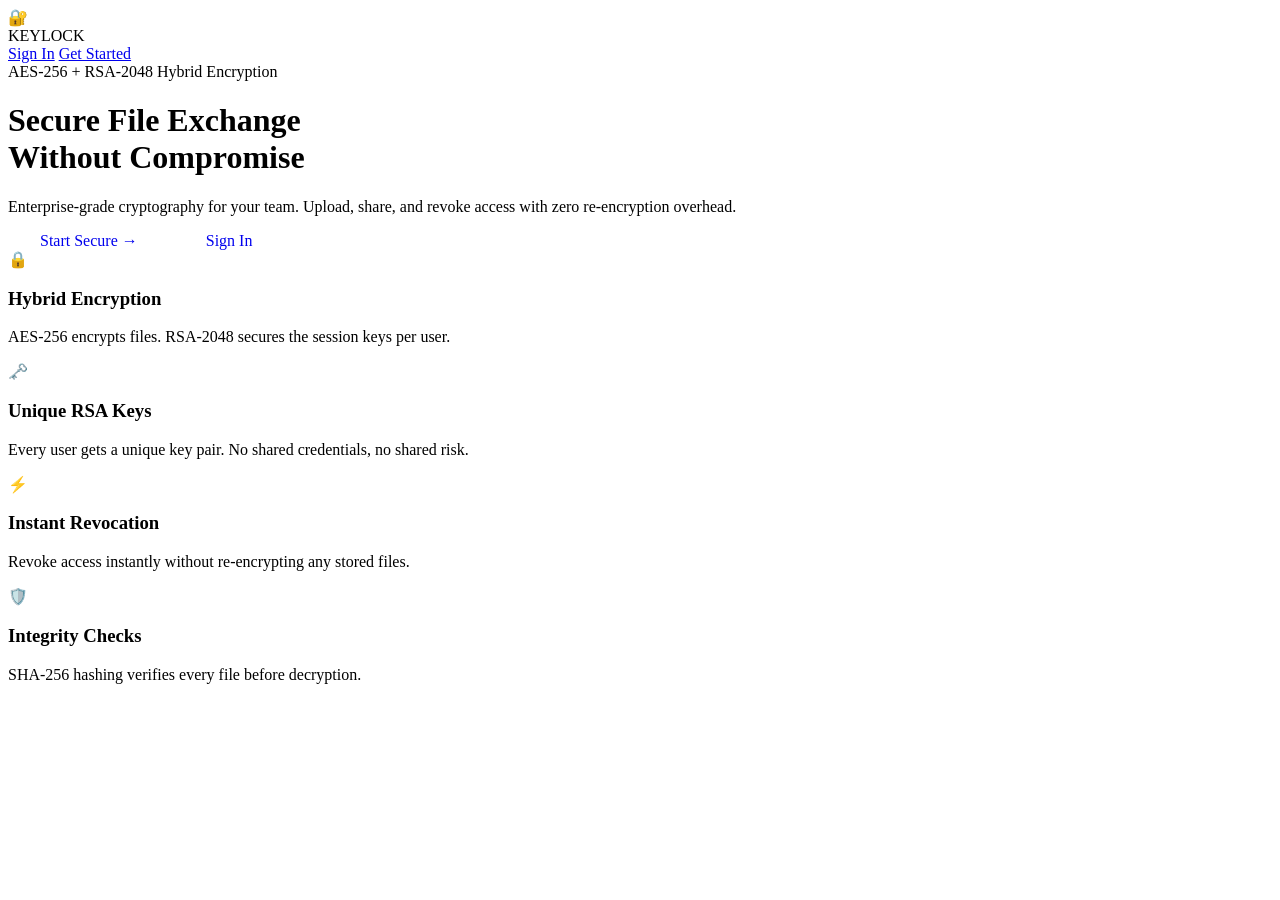
<file: src/main/resources/templates/index.html>
<!DOCTYPE html>
<html lang="en" xmlns:th="http://www.thymeleaf.org">
<head>
    <meta charset="UTF-8"/>
    <meta name="viewport" content="width=device-width, initial-scale=1.0"/>
    <title>KeyLock  — Secure File Exchange</title>
    <link rel="stylesheet" th:href="@{/css/style.css}"/>
</head>
<body>

<nav class="navbar">
    <div class="logo">
        <div class="logo-icon">🔐</div>
        KEYLOCK 
    </div>
    <div class="nav-links">
        <a href="/login" class="nav-btn">Sign In</a>
        <a href="/register" class="nav-btn primary">Get Started</a>
    </div>
</nav>

<div class="hero">
    <div class="hero-glow"></div>
    <div class="badge">AES-256 + RSA-2048 Hybrid Encryption</div>
    <h1>Secure File Exchange<br/>Without Compromise</h1>
    <p>Enterprise-grade cryptography for your team. Upload, share, and revoke access with zero re-encryption overhead.</p>
    <div class="hero-btns">
        <a href="/register" class="btn btn-primary" style="width:auto;padding:13px 32px;text-decoration:none">Start Secure →</a>
        <a href="/login" class="btn btn-outline" style="width:auto;padding:13px 32px;text-decoration:none">Sign In</a>
    </div>
</div>

<div class="feature-grid">
    <div class="feat-card">
        <div class="feat-icon">🔒</div>
        <h3>Hybrid Encryption</h3>
        <p>AES-256 encrypts files. RSA-2048 secures the session keys per user.</p>
    </div>
    <div class="feat-card">
        <div class="feat-icon">🗝️</div>
        <h3>Unique RSA Keys</h3>
        <p>Every user gets a unique key pair. No shared credentials, no shared risk.</p>
    </div>
    <div class="feat-card">
        <div class="feat-icon">⚡</div>
        <h3>Instant Revocation</h3>
        <p>Revoke access instantly without re-encrypting any stored files.</p>
    </div>
    <div class="feat-card">
        <div class="feat-icon">🛡️</div>
        <h3>Integrity Checks</h3>
        <p>SHA-256 hashing verifies every file before decryption.</p>
    </div>
</div>

</body>
</html>
</file>
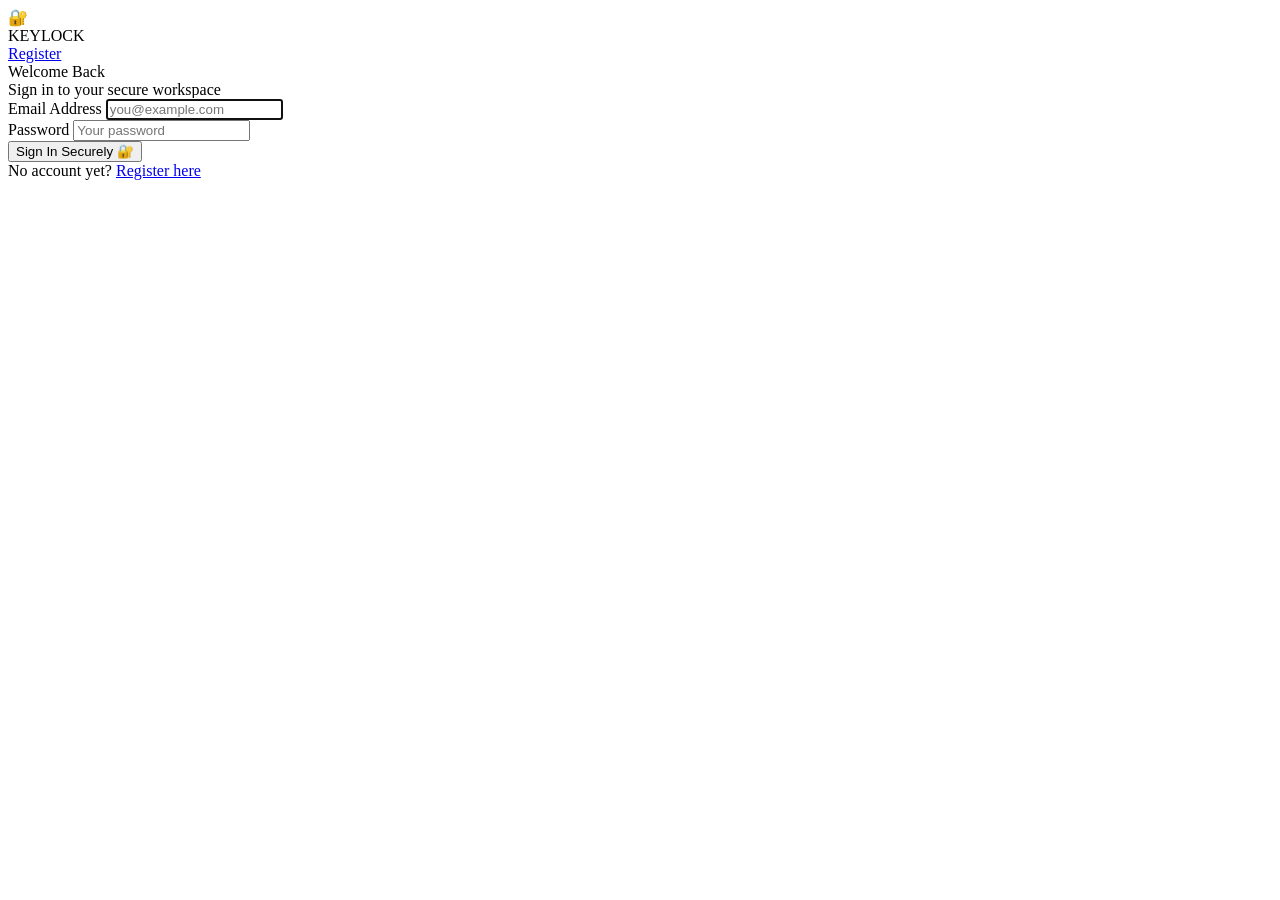
<file: src/main/resources/templates/login.html>
<!DOCTYPE html>
<html lang="en" xmlns:th="http://www.thymeleaf.org">
<head>
    <meta charset="UTF-8"/>
    <meta name="viewport" content="width=device-width, initial-scale=1.0"/>
    <title>Login — KeyLock </title>
    <link rel="stylesheet" th:href="@{/css/style.css}"/>
</head>
<body>

<nav class="navbar">
    <div class="logo"><div class="logo-icon">🔐</div>KEYLOCK </div>
    <div class="nav-links">
        <a href="/register" class="nav-btn primary">Register</a>
    </div>
</nav>

<div class="auth-wrap">
    <div class="auth-box">
        <div class="auth-title">Welcome Back</div>
        <div class="auth-sub">Sign in to your secure workspace</div>

        <!-- Error Message -->
        <div th:if="${error}" class="alert alert-error" th:text="${error}"></div>

        <!-- Logout / Success Message -->
        <div th:if="${message}" class="alert alert-success" th:text="${message}"></div>

        <form th:action="@{/login}" method="post">
            <input type="hidden" th:name="${_csrf.parameterName}" th:value="${_csrf.token}"/>

            <div class="form-group">
                <label>Email Address</label>
                <input type="email" name="username" placeholder="you@example.com" required autofocus/>
            </div>

            <div class="form-group">
                <label>Password</label>
                <input type="password" name="password" placeholder="Your password" required/>
            </div>

            <button type="submit" class="btn btn-primary">Sign In Securely 🔐</button>
        </form>

        <div class="auth-footer">
            No account yet? <a href="/register">Register here</a>
        </div>
    </div>
</div>

</body>
</html>
</file>
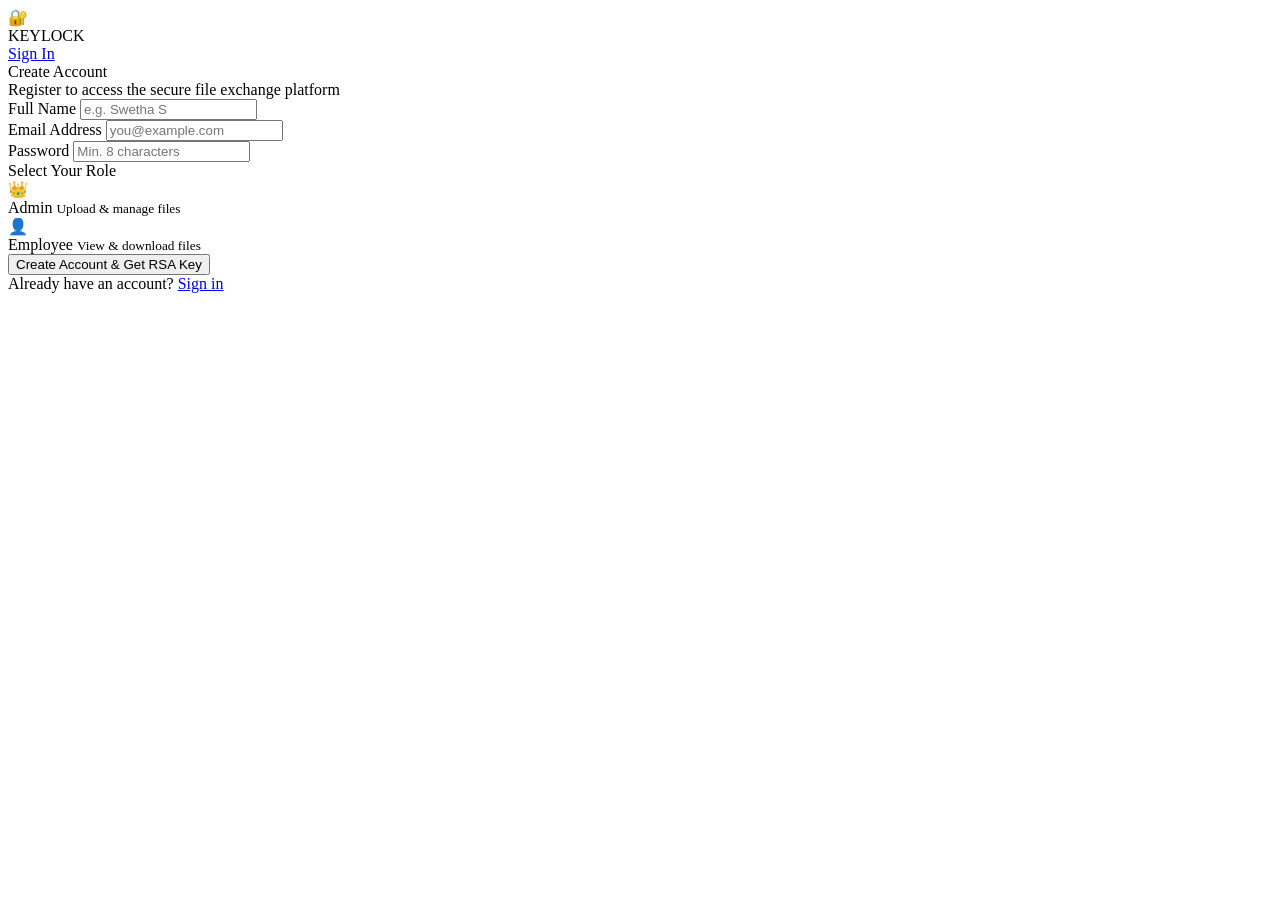
<file: src/main/resources/templates/register.html>
<!DOCTYPE html>
<html lang="en" xmlns:th="http://www.thymeleaf.org">
<head>
    <meta charset="UTF-8"/>
    <meta name="viewport" content="width=device-width, initial-scale=1.0"/>
    <title>Register — KeyLock </title>
    <link rel="stylesheet" th:href="@{/css/style.css}"/>
</head>
<body>

<nav class="navbar">
    <div class="logo"><div class="logo-icon">🔐</div>KEYLOCK </div>
    <div class="nav-links">
        <a href="/login" class="nav-btn">Sign In</a>
    </div>
</nav>

<div class="auth-wrap">
    <div class="auth-box">
        <div class="auth-title">Create Account</div>
        <div class="auth-sub">Register to access the secure file exchange platform</div>

        <!-- Error Message -->
        <div th:if="${error}" class="alert alert-error" th:text="${error}"></div>

        <form th:action="@{/register}" method="post">
            <input type="hidden" th:name="${_csrf.parameterName}" th:value="${_csrf.token}"/>

            <div class="form-group">
                <label>Full Name</label>
                <input type="text" name="name" placeholder="e.g. Swetha S" required/>
            </div>

            <div class="form-group">
                <label>Email Address</label>
                <input type="email" name="email" placeholder="you@example.com" required/>
            </div>

            <div class="form-group">
                <label>Password</label>
                <input type="password" name="password" placeholder="Min. 8 characters" minlength="8" required/>
            </div>

            <div class="form-group">
                <label>Select Your Role</label>
                <div class="role-select">
                    <div class="role-card" id="role-admin-card" onclick="selectRole('ADMIN')">
                        <div class="ri">👑</div>
                        <span>Admin</span>
                        <small>Upload &amp; manage files</small>
                    </div>
                    <div class="role-card" id="role-employee-card" onclick="selectRole('EMPLOYEE')">
                        <div class="ri">👤</div>
                        <span>Employee</span>
                        <small>View &amp; download files</small>
                    </div>
                </div>
                <input type="hidden" name="role" id="roleInput" required/>
            </div>

            <button type="submit" class="btn btn-primary">Create Account &amp; Get RSA Key</button>
        </form>

        <div class="auth-footer">
            Already have an account? <a href="/login">Sign in</a>
        </div>
    </div>
</div>

<script>
function selectRole(role) {
    document.getElementById('roleInput').value = role;
    document.getElementById('role-admin-card').classList.toggle('selected', role === 'ADMIN');
    document.getElementById('role-employee-card').classList.toggle('selected', role === 'EMPLOYEE');
}
</script>
</body>
</html>
</file>
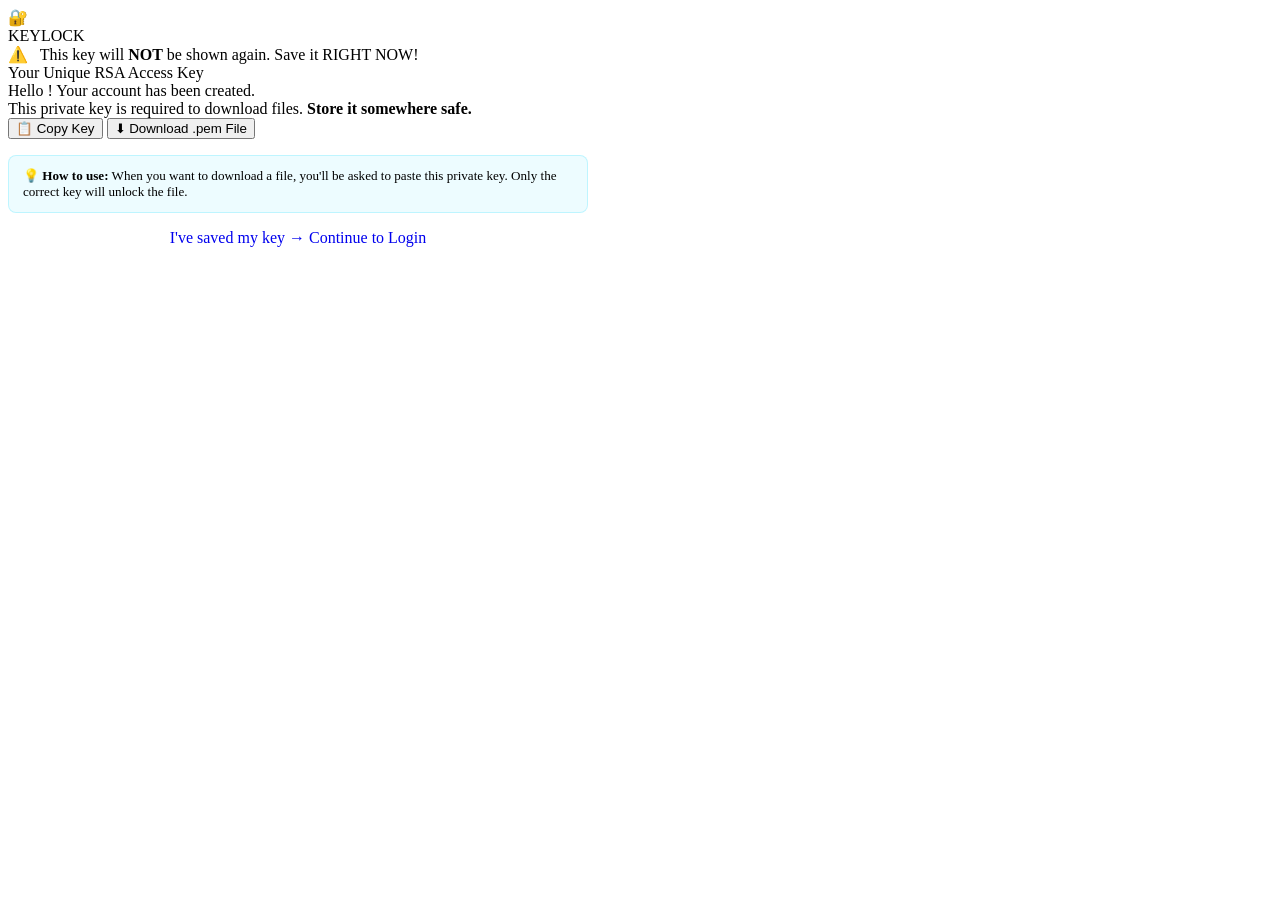
<file: src/main/resources/templates/show-key.html>
<!DOCTYPE html>
<html lang="en" xmlns:th="http://www.thymeleaf.org">
<head>
    <meta charset="UTF-8"/>
    <meta name="viewport" content="width=device-width, initial-scale=1.0"/>
    <title>Your RSA Key — KeyLock </title>
    <link rel="stylesheet" th:href="@{/css/style.css}"/>
</head>
<body>

<nav class="navbar">
    <div class="logo"><div class="logo-icon">🔐</div>KEYLOCK </div>
</nav>

<div class="auth-wrap">
    <div class="auth-box" style="max-width:580px">

        <!-- WARNING BANNER -->
        <div class="modal-warn">
            ⚠️ &nbsp; This key will <strong>NOT</strong> be shown again. Save it RIGHT NOW!
        </div>

        <div class="auth-title">Your Unique RSA Access Key</div>
        <div class="auth-sub">
            Hello <strong th:text="${name}"></strong>! Your account has been created.<br/>
            This private key is required to download files. <strong>Store it somewhere safe.</strong>
        </div>

        <!-- RSA Key Display Box -->
        <div class="key-box" id="keyBox" th:text="${rsaKey}"></div>

        <!-- Action Buttons -->
        <div class="key-actions">
            <button class="btn btn-outline" onclick="copyKey()" id="copyBtn">📋 Copy Key</button>
            <button class="btn btn-primary" onclick="downloadKey()">⬇ Download .pem File</button>
        </div>

        <!-- Info note -->
        <div style="background:rgba(0,212,255,0.07);border:1px solid rgba(0,212,255,0.2);border-radius:8px;padding:12px 14px;margin:16px 0;font-size:0.82rem;color:var(--muted)">
            💡 <strong style="color:var(--text)">How to use:</strong> When you want to download a file, you'll be asked to paste this private key. Only the correct key will unlock the file.
        </div>

        <a href="/login" class="btn btn-outline" style="display:block;margin-top:8px;text-align:center;text-decoration:none">
            I've saved my key → Continue to Login
        </a>

    </div>
</div>

<script th:inline="javascript">
    const keyContent = /*[[${rsaKey}]]*/ "";
    const fileName = 'keylock_private_key.pem';

    function copyKey() {
        navigator.clipboard.writeText(keyContent).then(() => {
            document.getElementById('copyBtn').textContent = '✅ Copied!';
            setTimeout(() => document.getElementById('copyBtn').textContent = '📋 Copy Key', 2500);
        }).catch(() => {
            // Fallback for older browsers
            const el = document.getElementById('keyBox');
            const range = document.createRange();
            range.selectNodeContents(el);
            window.getSelection().removeAllRanges();
            window.getSelection().addRange(range);
            document.execCommand('copy');
            document.getElementById('copyBtn').textContent = '✅ Copied!';
            setTimeout(() => document.getElementById('copyBtn').textContent = '📋 Copy Key', 2500);
        });
    }

    function downloadKey() {
        const blob = new Blob([keyContent], { type: 'text/plain' });
        const url = URL.createObjectURL(blob);
        const a = document.createElement('a');
        a.href = url;
        a.download = fileName;
        document.body.appendChild(a);
        a.click();
        document.body.removeChild(a);
        URL.revokeObjectURL(url);
    }
</script>
</body>
</html>
</file>
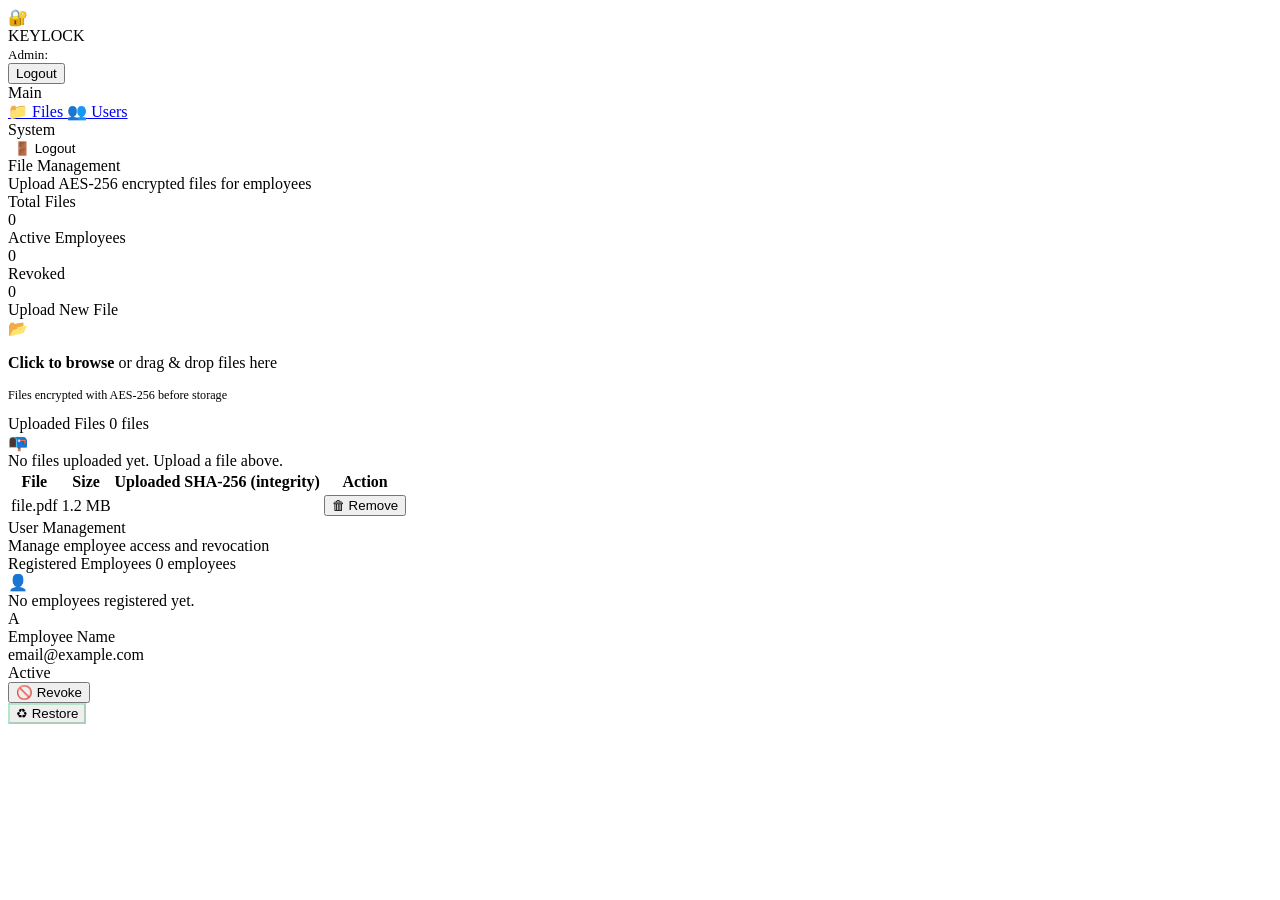
<file: src/main/resources/templates/admin/dashboard.html>
<!DOCTYPE html>
<html lang="en" xmlns:th="http://www.thymeleaf.org"
      xmlns:sec="http://www.thymeleaf.org/extras/spring-security">
<head>
    <meta charset="UTF-8"/>
    <meta name="viewport" content="width=device-width, initial-scale=1.0"/>
    <title>Admin Dashboard — KeyLock </title>
    <link rel="stylesheet" th:href="@{/css/style.css}"/>
</head>
<body>

<!-- NAVBAR -->
<nav class="navbar">
    <div class="logo"><div class="logo-icon">🔐</div>KEYLOCK </div>
    <div class="nav-links">
        <span style="font-size:0.82rem;color:var(--muted)">
            Admin: <span style="color:var(--text)" th:text="${admin.name}"></span>
        </span>
        <form th:action="@{/logout}" method="post" style="margin:0">
            <input type="hidden" th:name="${_csrf.parameterName}" th:value="${_csrf.token}"/>
            <button type="submit" class="nav-btn">Logout</button>
        </form>
    </div>
</nav>

<div class="dash-layout">

    <!-- SIDEBAR -->
    <aside class="sidebar">
        <div class="sidebar-label">Main</div>
        <a href="/admin/dashboard" class="sidebar-item" th:classappend="${activeTab == 'files'} ? 'active' : ''">
            <span class="si">📁</span> Files
        </a>
        <a href="/admin/users" class="sidebar-item" th:classappend="${activeTab == 'users'} ? 'active' : ''">
            <span class="si">👥</span> Users
        </a>
        <div class="sidebar-label">System</div>
        <form th:action="@{/logout}" method="post" style="margin:0">
            <input type="hidden" th:name="${_csrf.parameterName}" th:value="${_csrf.token}"/>
            <button type="submit" class="sidebar-item" style="width:100%;text-align:left;background:none;border:none;cursor:pointer;color:var(--muted)">
                <span class="si">🚪</span> Logout
            </button>
        </form>
    </aside>

    <!-- MAIN CONTENT -->
    <main class="dash-main">

        <!-- Flash Messages -->
        <div th:if="${success}" class="alert alert-success" th:text="${success}"></div>
        <div th:if="${error}" class="alert alert-error" th:text="${error}"></div>

        <!-- ===== FILES TAB ===== -->
        <div th:if="${activeTab == 'files'}">
            <div class="dash-header">
                <div>
                    <div class="dash-title">File Management</div>
                    <div class="dash-sub">Upload AES-256 encrypted files for employees</div>
                </div>
            </div>

            <!-- Stats -->
            <div class="stat-row">
                <div class="stat-card">
                    <div class="stat-label">Total Files</div>
                    <div class="stat-value blue" th:text="${fileCount}">0</div>
                </div>
                <div class="stat-card">
                    <div class="stat-label">Active Employees</div>
                    <div class="stat-value green" th:text="${activeCount}">0</div>
                </div>
                <div class="stat-card">
                    <div class="stat-label">Revoked</div>
                    <div class="stat-value red" th:text="${revokedCount}">0</div>
                </div>
            </div>

            <!-- Upload Panel -->
            <div class="panel">
                <div class="panel-head">Upload New File</div>
                <div class="panel-body">
                    <form th:action="@{/admin/upload}" method="post" enctype="multipart/form-data">
                        <input type="hidden" th:name="${_csrf.parameterName}" th:value="${_csrf.token}"/>
                        <div class="upload-zone" onclick="document.getElementById('fileInput').click()"
                             ondragover="event.preventDefault();this.classList.add('drag')"
                             ondragleave="this.classList.remove('drag')"
                             ondrop="handleDrop(event)">
                            <div class="upload-icon">📂</div>
                            <p><strong>Click to browse</strong> or drag &amp; drop files here</p>
                            <p style="margin-top:6px;font-size:0.76rem">Files encrypted with AES-256 before storage</p>
                        </div>
                        <input type="file" id="fileInput" name="file" style="display:none"
                               onchange="this.form.submit()"/>
                    </form>
                </div>
            </div>

            <!-- Files Table -->
            <div class="panel">
                <div class="panel-head">
                    <span>Uploaded Files</span>
                    <span class="tag tag-admin" th:text="${fileCount} + ' files'">0 files</span>
                </div>
                <div class="panel-body" style="padding:0">

                    <!-- Empty State -->
                    <div th:if="${#lists.isEmpty(files)}" class="empty">
                        <div class="empty-icon">📭</div>
                        No files uploaded yet. Upload a file above.
                    </div>

                    <!-- Files Table -->
                    <table class="file-table" th:if="${!#lists.isEmpty(files)}">
                        <thead>
                            <tr>
                                <th>File</th>
                                <th>Size</th>
                                <th>Uploaded</th>
                                <th>SHA-256 (integrity)</th>
                                <th>Action</th>
                            </tr>
                        </thead>
                        <tbody>
                            <tr th:each="file : ${files}">
                                <td>
                                    <span class="file-name" th:text="${file.originalName}">file.pdf</span>
                                </td>
                                <td>
                                    <span class="file-size" th:text="${file.formattedSize}">1.2 MB</span>
                                </td>
                                <td>
                                    <span class="file-date"
                                          th:text="${#temporals.format(file.uploadedAt, 'dd MMM yyyy, HH:mm')}">
                                    </span>
                                </td>
                                <td>
                                    <span class="file-size" style="font-size:0.68rem"
                                          th:text="${#strings.substring(file.sha256Hash, 0, 16) + '...'}">
                                    </span>
                                </td>
                                <td>
                                    <form th:action="@{/admin/delete-file/{id}(id=${file.id})}" method="post" style="display:inline">
                                        <input type="hidden" th:name="${_csrf.parameterName}" th:value="${_csrf.token}"/>
                                        <button type="submit" class="action-btn rev"
                                                onclick="return confirm('Delete this file?')">🗑 Remove</button>
                                    </form>
                                </td>
                            </tr>
                        </tbody>
                    </table>

                </div>
            </div>
        </div>

        <!-- ===== USERS TAB ===== -->
        <div th:if="${activeTab == 'users'}">
            <div class="dash-header">
                <div>
                    <div class="dash-title">User Management</div>
                    <div class="dash-sub">Manage employee access and revocation</div>
                </div>
            </div>

            <div class="panel">
                <div class="panel-head">
                    <span>Registered Employees</span>
                    <span class="tag tag-emp" th:text="${#lists.size(employees)} + ' employees'">0 employees</span>
                </div>
                <div class="panel-body">

                    <!-- Empty State -->
                    <div th:if="${#lists.isEmpty(employees)}" class="empty">
                        <div class="empty-icon">👤</div>
                        No employees registered yet.
                    </div>

                    <!-- Employee List -->
                    <div th:each="emp : ${employees}" class="user-row">
                        <div class="avatar" th:text="${#strings.substring(emp.name, 0, 1).toUpperCase()}">A</div>
                        <div class="user-info">
                            <div class="user-name" th:text="${emp.name}">Employee Name</div>
                            <div class="user-email" th:text="${emp.email}">email@example.com</div>
                        </div>
                        <span class="tag" th:classappend="${emp.revoked} ? 'tag-revoked' : 'tag-emp'"
                              th:text="${emp.revoked} ? 'Revoked' : 'Active'">Active</span>

                        <!-- Revoke Button -->
                        <form th:if="${!emp.revoked}" th:action="@{/admin/revoke/{id}(id=${emp.id})}" method="post" style="margin:0">
                            <input type="hidden" th:name="${_csrf.parameterName}" th:value="${_csrf.token}"/>
                            <button type="submit" class="action-btn rev"
                                    onclick="return confirm('Revoke access for this user?')">🚫 Revoke</button>
                        </form>

                        <!-- Restore Button -->
                        <form th:if="${emp.revoked}" th:action="@{/admin/restore/{id}(id=${emp.id})}" method="post" style="margin:0">
                            <input type="hidden" th:name="${_csrf.parameterName}" th:value="${_csrf.token}"/>
                            <button type="submit" class="action-btn" style="color:var(--success);border-color:rgba(46,213,115,0.3)">
                                ♻ Restore
                            </button>
                        </form>
                    </div>

                </div>
            </div>
        </div>

    </main>
</div>

<script>
function handleDrop(e) {
    e.preventDefault();
    e.currentTarget.classList.remove('drag');
    // Trigger file input with dropped file
    const dt = e.dataTransfer;
    const fileInput = document.getElementById('fileInput');
    fileInput.files = dt.files;
    fileInput.form.submit();
}
</script>
</body>
</html>
</file>
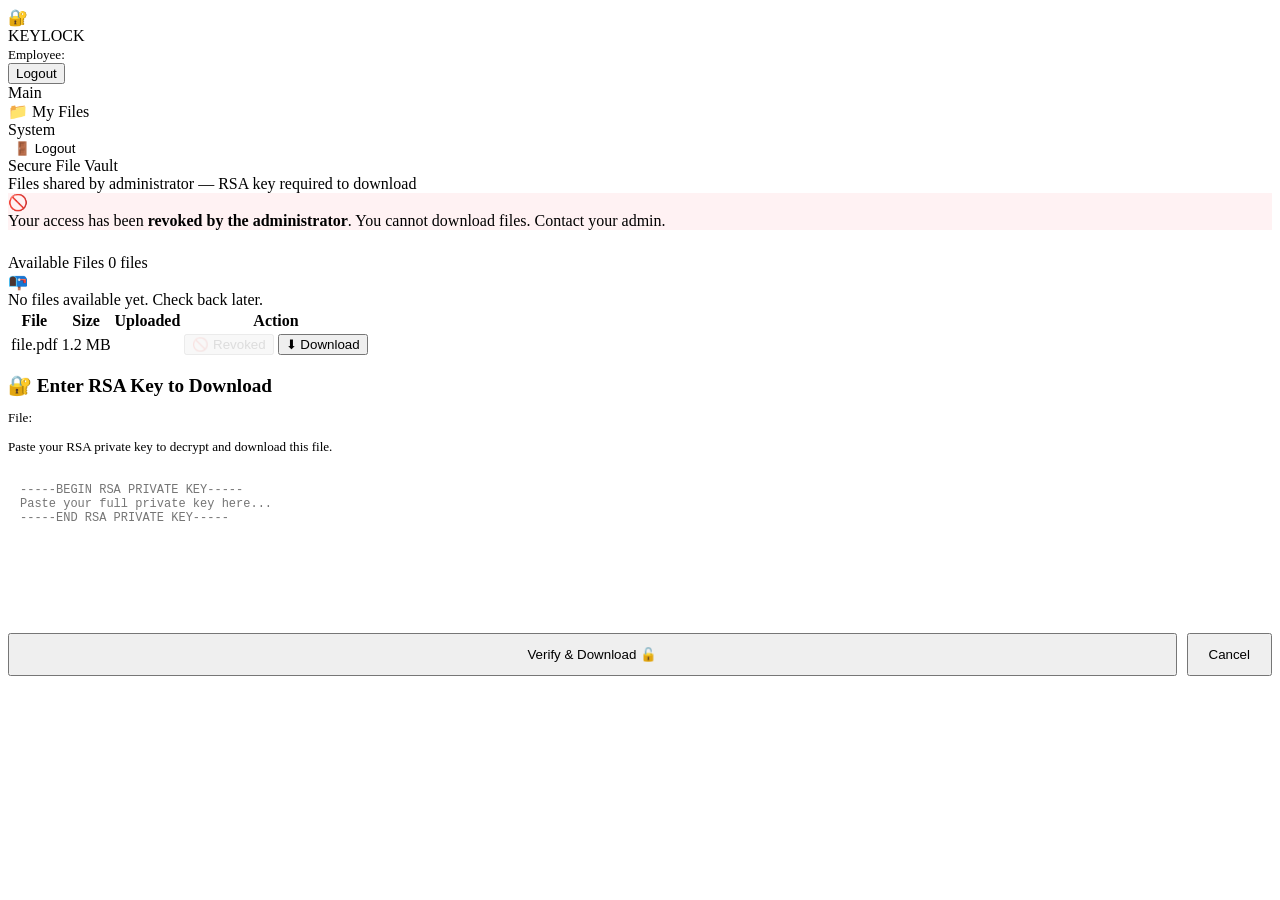
<file: src/main/resources/templates/employee/dashboard.html>
<!DOCTYPE html>
<html lang="en" xmlns:th="http://www.thymeleaf.org">
<head>
    <meta charset="UTF-8"/>
    <meta name="viewport" content="width=device-width, initial-scale=1.0"/>
    <title>Employee Dashboard — KeyLock </title>
    <link rel="stylesheet" th:href="@{/css/style.css}"/>
</head>
<body>

<!-- NAVBAR -->
<nav class="navbar">
    <div class="logo"><div class="logo-icon">🔐</div>KEYLOCK </div>
    <div class="nav-links">
        <span style="font-size:0.82rem;color:var(--muted)">
            Employee: <span style="color:var(--text)" th:text="${employee.name}"></span>
        </span>
        <form th:action="@{/logout}" method="post" style="margin:0">
            <input type="hidden" th:name="${_csrf.parameterName}" th:value="${_csrf.token}"/>
            <button type="submit" class="nav-btn">Logout</button>
        </form>
    </div>
</nav>

<div class="dash-layout">

    <!-- SIDEBAR -->
    <aside class="sidebar">
        <div class="sidebar-label">Main</div>
        <div class="sidebar-item active"><span class="si">📁</span> My Files</div>
        <div class="sidebar-label">System</div>
        <form th:action="@{/logout}" method="post" style="margin:0">
            <input type="hidden" th:name="${_csrf.parameterName}" th:value="${_csrf.token}"/>
            <button type="submit" class="sidebar-item" style="width:100%;text-align:left;background:none;border:none;cursor:pointer;color:var(--muted)">
                <span class="si">🚪</span> Logout
            </button>
        </form>
    </aside>

    <!-- MAIN CONTENT -->
    <main class="dash-main">

        <!-- Flash Messages -->
        <div th:if="${success}" class="alert alert-success" th:text="${success}"></div>
        <div th:if="${error}" class="alert alert-error" th:text="${error}"></div>

        <div class="dash-header">
            <div>
                <div class="dash-title">Secure File Vault</div>
                <div class="dash-sub">Files shared by administrator — RSA key required to download</div>
            </div>
        </div>

        <!-- Revoked Banner -->
        <div th:if="${isRevoked}" class="mail-alert" style="background:rgba(255,71,87,0.07);border-color:rgba(255,71,87,0.3);margin-bottom:24px">
            <span>🚫</span>
            <div>Your access has been <strong style="color:var(--danger)">revoked by the administrator</strong>. You cannot download files. Contact your admin.</div>
        </div>

        <!-- Files Panel -->
        <div class="panel">
            <div class="panel-head">
                <span>Available Files</span>
                <span class="tag tag-emp" th:text="${fileCount} + ' files'">0 files</span>
            </div>
            <div class="panel-body" style="padding:0">

                <!-- Empty State -->
                <div th:if="${#lists.isEmpty(files)}" class="empty">
                    <div class="empty-icon">📭</div>
                    No files available yet. Check back later.
                </div>

                <!-- Files Table -->
                <table class="file-table" th:if="${!#lists.isEmpty(files)}">
                    <thead>
                        <tr>
                            <th>File</th>
                            <th>Size</th>
                            <th>Uploaded</th>
                            <th>Action</th>
                        </tr>
                    </thead>
                    <tbody>
                        <tr th:each="file : ${files}">
                            <td>
                                <span class="file-name" th:text="${file.originalName}">file.pdf</span>
                            </td>
                            <td>
                                <span class="file-size" th:text="${file.formattedSize}">1.2 MB</span>
                            </td>
                            <td>
                                <span class="file-date"
                                      th:text="${#temporals.format(file.uploadedAt, 'dd MMM yyyy, HH:mm')}">
                                </span>
                            </td>
                            <td>
                                <!-- Disabled if revoked -->
                                <button th:if="${isRevoked}" class="action-btn" disabled
                                        style="opacity:0.4;cursor:not-allowed">
                                    🚫 Revoked
                                </button>
                                <!-- Download button -->
                                <button th:if="${!isRevoked}" class="action-btn dl"
                                        th:onclick="'openDownloadModal(' + ${file.id} + ', \'' + ${file.originalName} + '\')'">
                                    ⬇ Download
                                </button>
                            </td>
                        </tr>
                    </tbody>
                </table>

            </div>
        </div>

    </main>
</div>

<!-- ===== DOWNLOAD MODAL ===== -->
<div class="modal-overlay" id="downloadModal">
    <div class="modal">
        <h2 style="font-size:1.2rem;margin-bottom:6px">🔐 Enter RSA Key to Download</h2>
        <p style="font-size:0.82rem;color:var(--muted);margin-bottom:4px">
            File: <strong id="modalFileName" style="color:var(--text)"></strong>
        </p>
        <p style="font-size:0.82rem;color:var(--muted);margin-bottom:16px">
            Paste your RSA private key to decrypt and download this file.
        </p>

        <form id="downloadForm" method="post" style="margin:0">
            <input type="hidden" th:name="${_csrf.parameterName}" th:value="${_csrf.token}"/>
            <textarea name="rsaKey" id="rsaKeyInput"
                      placeholder="-----BEGIN RSA PRIVATE KEY-----&#10;Paste your full private key here...&#10;-----END RSA PRIVATE KEY-----"
                      style="width:100%;background:var(--surface2);border:1px solid var(--border);color:var(--text);
                             font-family:var(--font-mono, monospace);font-size:0.75rem;padding:12px;
                             border-radius:8px;resize:vertical;height:120px;outline:none"
                      onfocus="this.style.borderColor='var(--accent)'"
                      onblur="this.style.borderColor='var(--border)'"
                      required></textarea>
            <div style="display:flex;gap:10px;margin-top:14px">
                <button type="submit" class="btn btn-primary" style="flex:1">Verify &amp; Download 🔓</button>
                <button type="button" class="btn btn-outline" onclick="closeModal()" style="width:auto;padding:12px 20px">Cancel</button>
            </div>
        </form>
    </div>
</div>

<script>
function openDownloadModal(fileId, fileName) {
    document.getElementById('modalFileName').textContent = fileName;
    document.getElementById('downloadForm').action = '/employee/download/' + fileId;
    document.getElementById('rsaKeyInput').value = '';
    document.getElementById('downloadModal').classList.add('open');
}

function closeModal() {
    document.getElementById('downloadModal').classList.remove('open');
}

// Close modal on overlay click
document.getElementById('downloadModal').addEventListener('click', function(e) {
    if (e.target === this) closeModal();
});
</script>

</body>
</html>
</file>
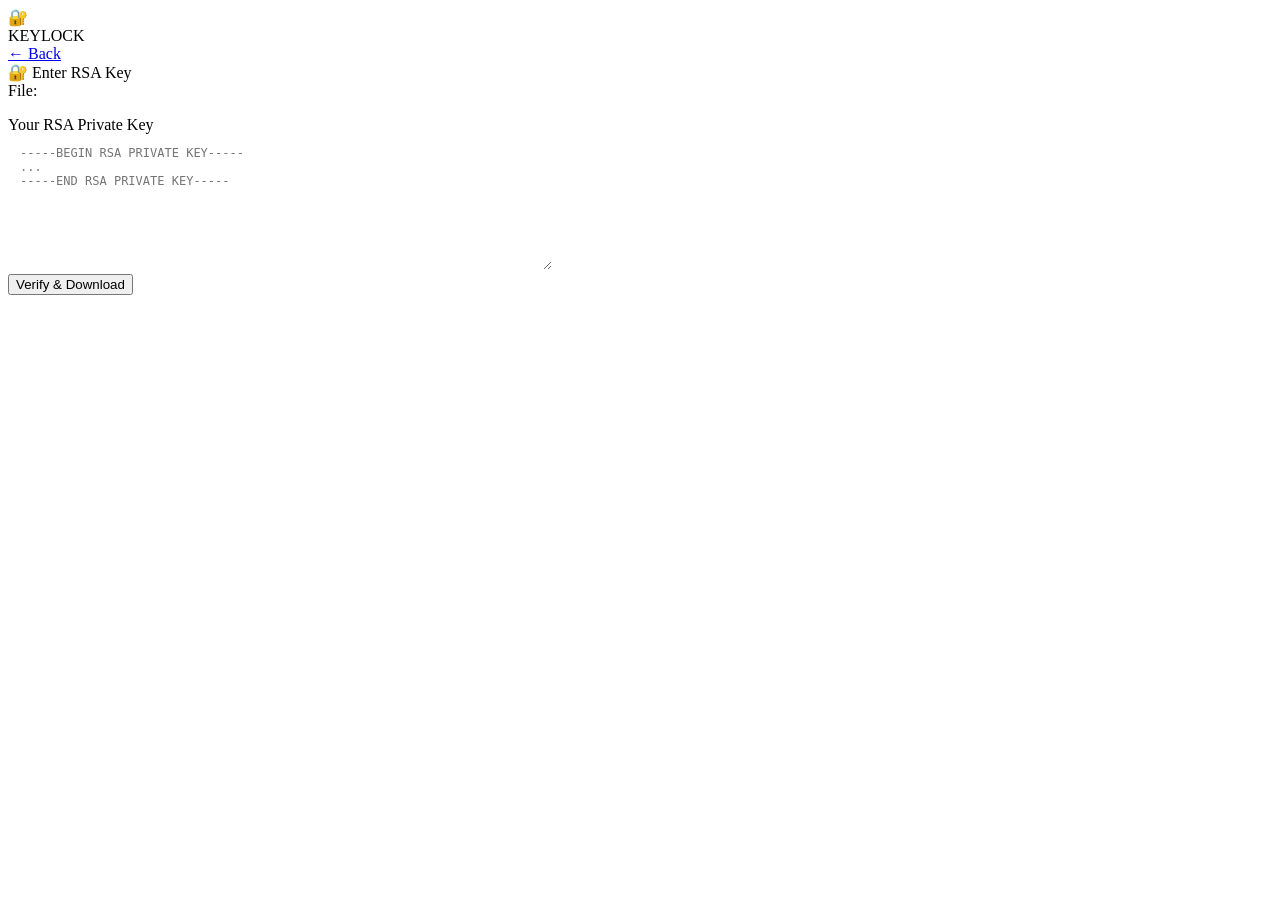
<file: src/main/resources/templates/employee/download-form.html>
<!DOCTYPE html>
<html lang="en" xmlns:th="http://www.thymeleaf.org">
<head>
    <meta charset="UTF-8"/>
    <title>Download File — KeyLock </title>
    <link rel="stylesheet" th:href="@{/css/style.css}"/>
</head>
<body>
<nav class="navbar">
    <div class="logo"><div class="logo-icon">🔐</div>KEYLOCK </div>
    <div class="nav-links">
        <a href="/employee/dashboard" class="nav-btn">← Back</a>
    </div>
</nav>
<div class="auth-wrap">
    <div class="auth-box" style="max-width:520px">
        <div class="auth-title">🔐 Enter RSA Key</div>
        <div class="auth-sub">
            File: <strong th:text="${file != null} ? ${file.originalName} : 'Unknown'"></strong>
        </div>
        <div th:if="${error}" class="alert alert-error" th:text="${error}"></div>
        <form th:action="@{/employee/download/{id}(id=${fileId})}" method="post">
            <input type="hidden" th:name="${_csrf.parameterName}" th:value="${_csrf.token}"/>
            <div class="form-group" style="margin-top:16px">
                <label>Your RSA Private Key</label>
                <textarea name="rsaKey" rows="8"
                          style="width:100%;background:var(--surface2);border:1px solid var(--border);color:var(--text);
                                 font-family:monospace;font-size:0.75rem;padding:12px;border-radius:8px;resize:vertical"
                          placeholder="-----BEGIN RSA PRIVATE KEY-----&#10;...&#10;-----END RSA PRIVATE KEY-----"
                          required></textarea>
            </div>
            <button type="submit" class="btn btn-primary">Verify &amp; Download</button>
        </form>
    </div>
</div>
</body>
</html>
</file>
